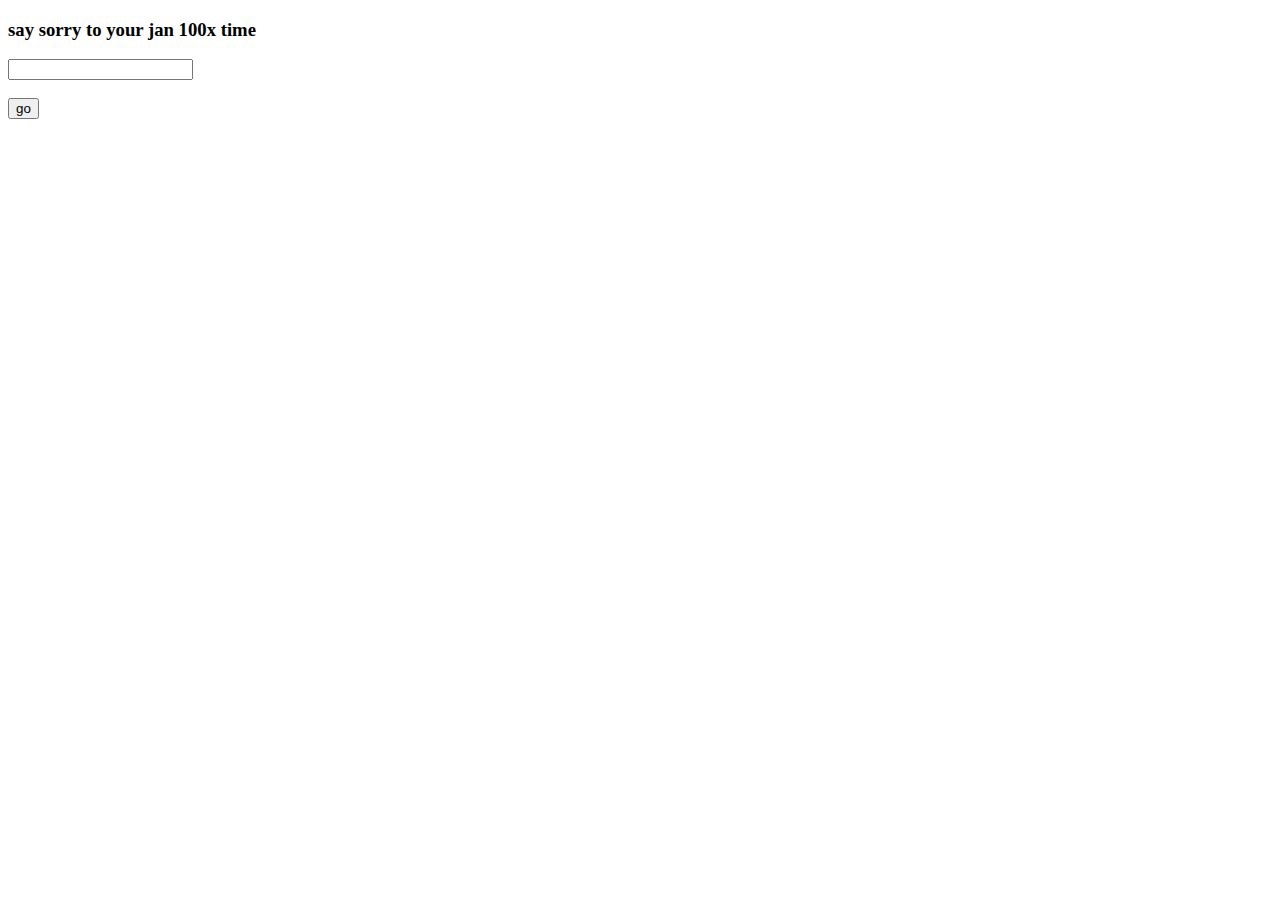
<file: docs/index.html>
<!DOCTYPE html>
<html lang="en">
<head>
    <meta charset="UTF-8">
    <meta name="viewport" content="width=device-width, initial-scale=1.0">
    <title>Document</title>
</head>
<body>
    <h3>say sorry to your jan 100x time</h3>
    <form id="myForm">
        <input type="text" id="fname"> <br><br>
        <input type="submit" value="go"> 
    </form>
<script src="./main.js"></script>

</body>
</html>
</file>
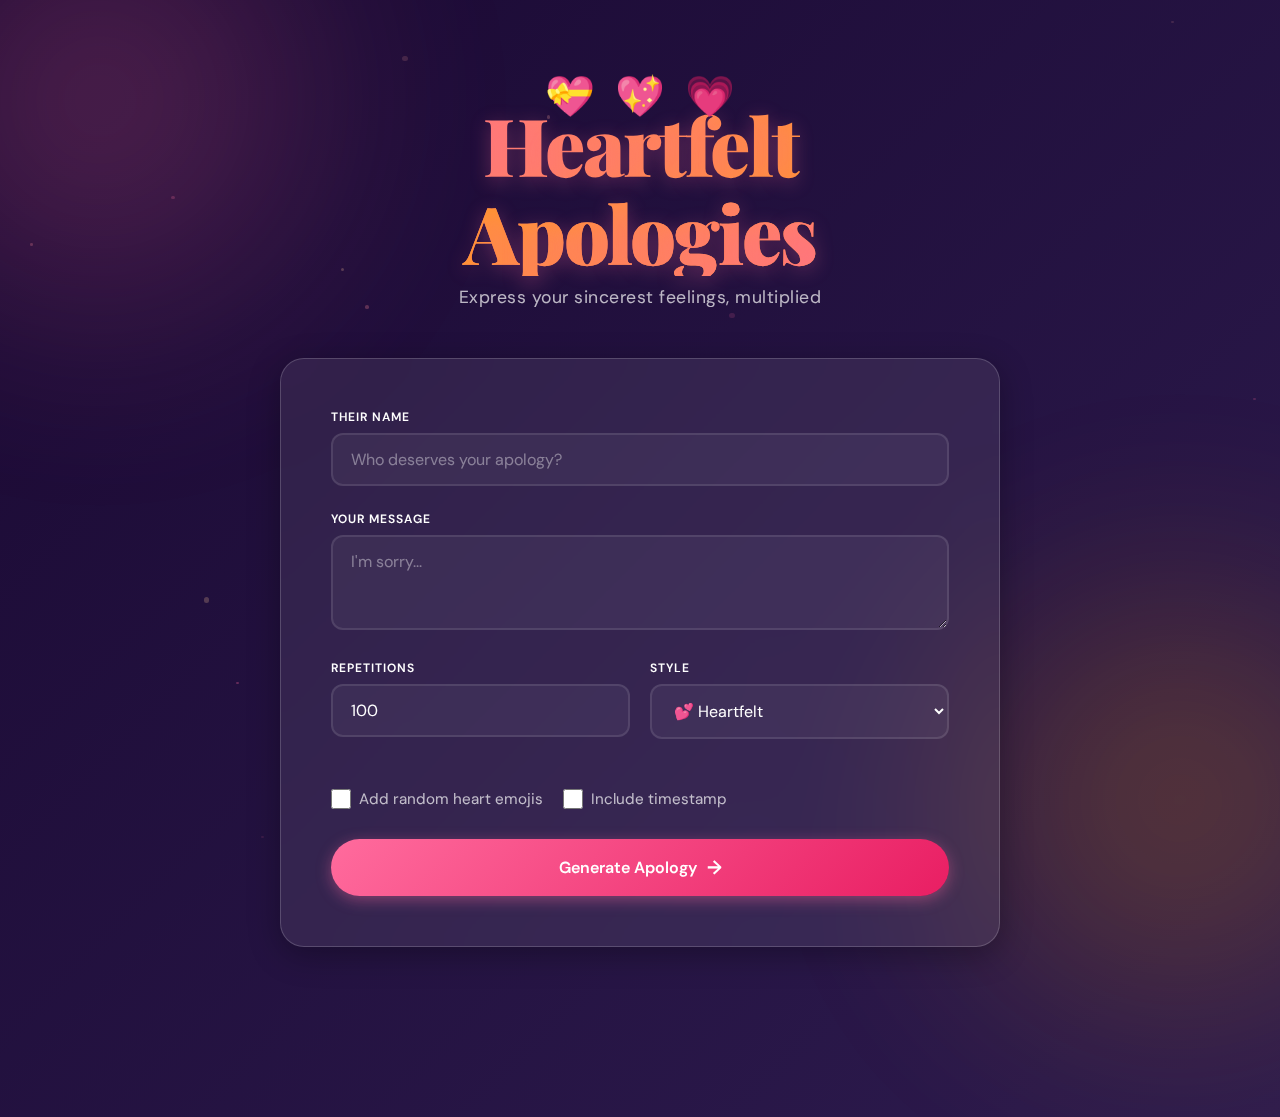
<file: v2/index.html>
<!DOCTYPE html>
<html lang="en">

<head>
  <meta charset="UTF-8">
  <meta name="viewport" content="width=device-width, initial-scale=1.0">
  <title>Apology Generator ✨</title>

  <link rel="icon" href="imgs2/favicon.ico">

  <!-- Google Fonts -->
  <link rel="preconnect" href="https://fonts.googleapis.com">
  <link rel="preconnect" href="https://fonts.gstatic.com" crossorigin>
  <link
    href="https://fonts.googleapis.com/css2?family=Playfair+Display:wght@700;900&family=DM+Sans:wght@400;500;700&display=swap"
    rel="stylesheet">

  <link rel="stylesheet" href="./src/style.css">
  <link rel="stylesheet" href="./src/media.css">
</head>

<body>
  <!-- Animated background particles -->
  <div class="particles-container" id="particles"></div>

  <!-- Glassmorphic container -->
  <div class="container">
    <div class="header-section">
      <div class="floating-hearts">
        <span class="heart">💝</span>
        <span class="heart">💖</span>
        <span class="heart">💗</span>
      </div>
      <h1 class="main-title">Heartfelt<br><span>Apologies</span></h1>
      <p class="subtitle">Express your sincerest feelings, multiplied</p>
    </div>

    <div class="card">
      <form id="apologyForm">
        <div class="input-group">
          <label for="nameInput">Their Name</label>
          <input type="text" id="nameInput" placeholder="Who deserves your apology?" required>
        </div>

        <div class="input-group">
          <label for="messageInput">Your Message</label>
          <textarea id="messageInput" placeholder="I'm sorry..." rows="3" required></textarea>
        </div>

        <div class="controls-row">
          <div class="input-group small">
            <label for="countInput">Repetitions</label>
            <input type="number" id="countInput" value="100" min="1" max="1000">
          </div>

          <div class="input-group small">
            <label for="styleSelect">Style</label>
            <select id="styleSelect">
              <option value="heartfelt">💕 Heartfelt</option>
              <option value="poetic">🌹 Poetic</option>
              <option value="sincere">✨ Sincere</option>
              <option value="playful">🎈 Playful</option>
            </select>
          </div>
        </div>

        <div class="checkbox-group">
          <label class="checkbox-label">
            <input type="checkbox" id="addEmojis">
            <span>Add random heart emojis</span>
          </label>
          <label class="checkbox-label">
            <input type="checkbox" id="addTimestamp">
            <span>Include timestamp</span>
          </label>
        </div>

        <div class="button-group">
          <button type="submit" class="btn btn-primary">
            <span class="btn-text">Generate Apology</span>
            <span class="btn-icon">→</span>
          </button>
        </div>
      </form>
    </div>

    <div id="outputSection" class="output-section" style="display: none;">
      <div class="output-header">
        <h3>Your Apology</h3>
        <div class="output-actions">
          <button id="copyButton" class="btn btn-secondary">
            <span class="btn-text">Copy</span>
            <span class="btn-icon">📋</span>
          </button>
          <button id="downloadButton" class="btn btn-secondary">
            <span class="btn-text">Download</span>
            <span class="btn-icon">💾</span>
          </button>
          <button id="shareButton" class="btn btn-secondary">
            <span class="btn-text">Share</span>
            <span class="btn-icon">📤</span>
          </button>
        </div>
      </div>
      <div id="output" class="output-content"></div>
      <div class="stats">
        <div class="stat-item">
          <span class="stat-label">Characters:</span>
          <span id="charCount" class="stat-value">0</span>
        </div>
        <div class="stat-item">
          <span class="stat-label">Words:</span>
          <span id="wordCount" class="stat-value">0</span>
        </div>
        <div class="stat-item">
          <span class="stat-label">Love Level:</span>
          <span id="loveLevel" class="stat-value">💖💖💖</span>
        </div>
      </div>
    </div>

    <!-- History Section -->
    <div id="historySection" class="history-section" style="display: none;">
      <h3>Recent Apologies</h3>
      <div id="historyList" class="history-list"></div>
    </div>
  </div>



  <!-- Toast notification -->
  <div id="toast" class="toast"></div>

  <script src="./src/main.js"></script>
</body>

</html>
</file>
<file: v2/src/style.css>
:root {
  --primary: #ff6b9d;
  --primary-dark: #e91e63;
  --secondary: #c44569;
  --accent: #ffa502;
  --bg-start: #1a0933;
  --bg-end: #2d1b4e;
  --glass-bg: rgba(255, 255, 255, 0.08);
  --glass-border: rgba(255, 255, 255, 0.18);
  --text-primary: #ffffff;
  --text-secondary: rgba(255, 255, 255, 0.7);
  --shadow: 0 8px 32px rgba(0, 0, 0, 0.3);
}

* {
  margin: 0;
  padding: 0;
  box-sizing: border-box;
}

body {
  font-family: 'DM Sans', sans-serif;
  background: linear-gradient(135deg, var(--bg-start) 0%, var(--bg-end) 100%);
  min-height: 100vh;
  color: var(--text-primary);
  overflow-x: hidden;
  position: relative;
}

/* Animated particles background */
.particles-container {
  position: fixed;
  top: 0;
  left: 0;
  width: 100%;
  height: 100%;
  pointer-events: none;
  z-index: 0;
}

.particles-container::before,
.particles-container::after {
  content: '';
  position: absolute;
  width: 500px;
  height: 500px;
  border-radius: 50%;
  filter: blur(100px);
  opacity: 0.3;
  animation: float 20s infinite ease-in-out;
}

.particles-container::before {
  background: radial-gradient(circle, var(--primary) 0%, transparent 70%);
  top: -200px;
  left: -200px;
  animation-delay: 0s;
}

.particles-container::after {
  background: radial-gradient(circle, var(--accent) 0%, transparent 70%);
  bottom: -200px;
  right: -200px;
  animation-delay: 10s;
}

@keyframes float {

  0%,
  100% {
    transform: translate(0, 0) scale(1);
  }

  25% {
    transform: translate(100px, 100px) scale(1.1);
  }

  50% {
    transform: translate(-50px, 150px) scale(0.9);
  }

  75% {
    transform: translate(-150px, 50px) scale(1.05);
  }
}

/* Main container */
.container {
  position: relative;
  z-index: 1;
  max-width: 700px;
  margin: 0 auto;
  padding: 40px 20px 120px;
  animation: fadeInUp 0.8s ease-out;
}

@keyframes fadeInUp {
  from {
    opacity: 0;
    transform: translateY(30px);
  }

  to {
    opacity: 1;
    transform: translateY(0);
  }
}

/* Header section */
.header-section {
  text-align: center;
  margin-bottom: 50px;
  position: relative;
}

.floating-hearts {
  position: absolute;
  top: -30px;
  left: 50%;
  transform: translateX(-50%);
  display: flex;
  gap: 20px;
}

.floating-hearts .heart {
  font-size: 2rem;
  animation: floatHeart 3s ease-in-out infinite;
  display: inline-block;
}

.floating-hearts .heart:nth-child(1) {
  animation-delay: 0s;
}

.floating-hearts .heart:nth-child(2) {
  animation-delay: 0.5s;
}

.floating-hearts .heart:nth-child(3) {
  animation-delay: 1s;
}

@keyframes floatHeart {

  0%,
  100% {
    transform: translateY(0) rotate(0deg);
  }

  50% {
    transform: translateY(-20px) rotate(10deg);
  }
}

.main-title {
  font-family: 'Playfair Display', serif;
  font-size: 4rem;
  font-weight: 900;
  line-height: 1.1;
  margin: 40px 0 10px;
  background: linear-gradient(135deg, var(--primary), var(--accent));
  -webkit-background-clip: text;
  -webkit-text-fill-color: transparent;
  background-clip: text;
  text-shadow: 0 4px 20px rgba(255, 107, 157, 0.3);
  letter-spacing: -2px;
}

.main-title span {
  display: block;
  background: linear-gradient(135deg, var(--accent), var(--primary));
  -webkit-background-clip: text;
  -webkit-text-fill-color: transparent;
  background-clip: text;
}

.subtitle {
  font-size: 1.1rem;
  color: var(--text-secondary);
  font-weight: 400;
  letter-spacing: 0.5px;
}

/* Glassmorphic card */
.card {
  background: var(--glass-bg);
  backdrop-filter: blur(20px);
  -webkit-backdrop-filter: blur(20px);
  border: 1px solid var(--glass-border);
  border-radius: 24px;
  padding: 40px;
  box-shadow: var(--shadow);
  margin-bottom: 30px;
  transition: transform 0.3s ease, box-shadow 0.3s ease;
}

.card:hover {
  transform: translateY(-5px);
  box-shadow: 0 12px 40px rgba(0, 0, 0, 0.4);
}

/* Form inputs */
.input-group {
  margin-bottom: 25px;
}

.input-group.small {
  flex: 1;
}

.input-group label {
  display: block;
  font-size: 0.9rem;
  font-weight: 600;
  margin-bottom: 8px;
  color: var(--text-primary);
  text-transform: uppercase;
  letter-spacing: 1px;
  font-size: 0.75rem;
}

input[type="text"],
input[type="number"],
textarea,
select {
  width: 100%;
  padding: 14px 18px;
  background: rgba(255, 255, 255, 0.05);
  border: 2px solid rgba(255, 255, 255, 0.1);
  border-radius: 12px;
  color: var(--text-primary);
  font-size: 1rem;
  font-family: 'DM Sans', sans-serif;
  transition: all 0.3s ease;
  outline: none;
}

input::placeholder,
textarea::placeholder {
  color: rgba(255, 255, 255, 0.4);
}

input:focus,
textarea:focus,
select:focus {
  background: rgba(255, 255, 255, 0.08);
  border-color: var(--primary);
  box-shadow: 0 0 0 4px rgba(255, 107, 157, 0.1);
}

textarea {
  resize: vertical;
  min-height: 80px;
}

/* Controls row */
.controls-row {
  display: flex;
  gap: 20px;
  margin-bottom: 25px;
}

/* Checkbox group */
.checkbox-group {
  display: flex;
  gap: 20px;
  margin-bottom: 30px;
  flex-wrap: wrap;
}

.checkbox-label {
  display: flex;
  align-items: center;
  gap: 8px;
  cursor: pointer;
  font-size: 0.95rem;
  color: var(--text-secondary);
  transition: color 0.3s ease;
}

.checkbox-label:hover {
  color: var(--text-primary);
}

.checkbox-label input[type="checkbox"] {
  width: 20px;
  height: 20px;
  cursor: pointer;
  accent-color: var(--primary);
}

/* Buttons */
.button-group {
  display: flex;
  gap: 15px;
  flex-wrap: wrap;
}

.btn {
  display: inline-flex;
  align-items: center;
  gap: 10px;
  padding: 16px 32px;
  border: none;
  border-radius: 50px;
  font-size: 1rem;
  font-weight: 600;
  font-family: 'DM Sans', sans-serif;
  cursor: pointer;
  transition: all 0.3s ease;
  position: relative;
  overflow: hidden;
}

.btn::before {
  content: '';
  position: absolute;
  top: 50%;
  left: 50%;
  width: 0;
  height: 0;
  border-radius: 50%;
  background: rgba(255, 255, 255, 0.2);
  transform: translate(-50%, -50%);
  transition: width 0.6s ease, height 0.6s ease;
}

.btn:hover::before {
  width: 300px;
  height: 300px;
}

.btn-primary {
  background: linear-gradient(135deg, var(--primary), var(--primary-dark));
  color: white;
  box-shadow: 0 4px 15px rgba(255, 107, 157, 0.4);
  width: 100%;
  justify-content: center;
}

.btn-primary:hover {
  transform: translateY(-2px);
  box-shadow: 0 6px 25px rgba(255, 107, 157, 0.6);
}

.btn-primary:active {
  transform: translateY(0);
}

.btn-secondary {
  background: rgba(255, 255, 255, 0.1);
  color: var(--text-primary);
  border: 1px solid rgba(255, 255, 255, 0.2);
  padding: 10px 20px;
  font-size: 0.9rem;
}

.btn-secondary:hover {
  background: rgba(255, 255, 255, 0.15);
  border-color: var(--primary);
}

.btn-text {
  position: relative;
  z-index: 1;
}

.btn-icon {
  position: relative;
  z-index: 1;
  font-size: 1.2rem;
}

/* Output section */
.output-section {
  background: var(--glass-bg);
  backdrop-filter: blur(20px);
  -webkit-backdrop-filter: blur(20px);
  border: 1px solid var(--glass-border);
  border-radius: 24px;
  padding: 30px;
  box-shadow: var(--shadow);
  margin-bottom: 30px;
  animation: slideIn 0.5s ease-out;
}

@keyframes slideIn {
  from {
    opacity: 0;
    transform: translateY(20px);
  }

  to {
    opacity: 1;
    transform: translateY(0);
  }
}

.output-header {
  display: flex;
  justify-content: space-between;
  align-items: center;
  margin-bottom: 20px;
  flex-wrap: wrap;
  gap: 15px;
}

.output-header h3 {
  font-family: 'Playfair Display', serif;
  font-size: 1.8rem;
  font-weight: 700;
  margin: 0;
}

.output-actions {
  display: flex;
  gap: 10px;
  flex-wrap: wrap;
}

.output-content {
  background: rgba(0, 0, 0, 0.2);
  border-radius: 16px;
  padding: 25px;
  max-height: 400px;
  overflow-y: auto;
  font-size: 1rem;
  line-height: 1.8;
  color: var(--text-secondary);
  margin-bottom: 20px;
  word-wrap: break-word;
}

.output-content::-webkit-scrollbar {
  width: 8px;
}

.output-content::-webkit-scrollbar-track {
  background: rgba(255, 255, 255, 0.05);
  border-radius: 10px;
}

.output-content::-webkit-scrollbar-thumb {
  background: var(--primary);
  border-radius: 10px;
}

/* Stats */
.stats {
  display: flex;
  gap: 25px;
  justify-content: center;
  flex-wrap: wrap;
}

.stat-item {
  display: flex;
  flex-direction: column;
  align-items: center;
  gap: 5px;
}

.stat-label {
  font-size: 0.85rem;
  color: var(--text-secondary);
  text-transform: uppercase;
  letter-spacing: 1px;
  font-weight: 600;
}

.stat-value {
  font-size: 1.5rem;
  font-weight: 700;
  color: var(--primary);
}

/* History section */
.history-section {
  background: var(--glass-bg);
  backdrop-filter: blur(20px);
  -webkit-backdrop-filter: blur(20px);
  border: 1px solid var(--glass-border);
  border-radius: 24px;
  padding: 30px;
  box-shadow: var(--shadow);
  animation: slideIn 0.5s ease-out;
}

.history-section h3 {
  font-family: 'Playfair Display', serif;
  font-size: 1.8rem;
  font-weight: 700;
  margin-bottom: 20px;
}


.history-list {
  display: flex;
  flex-direction: column;
  gap: 15px;
}

.history-item {
  background: rgba(0, 0, 0, 0.2);
  border-radius: 12px;
  padding: 15px;
  cursor: pointer;
  transition: all 0.3s ease;
  border: 1px solid transparent;
}

.history-item:hover {
  background: rgba(0, 0, 0, 0.3);
  border-color: var(--primary);
  transform: translateX(5px);
}

.history-item-header {
  display: flex;
  justify-content: space-between;
  align-items: center;
  margin-bottom: 5px;
}

.history-item-name {
  font-weight: 600;
  color: var(--text-primary);
}

.history-item-date {
  font-size: 0.85rem;
  color: var(--text-secondary);
}

.history-item-preview {
  font-size: 0.9rem;
  color: var(--text-secondary);
  overflow: hidden;
  text-overflow: ellipsis;
  white-space: nowrap;
}

/* Toast notification */
.toast {
  position: fixed;
  top: 30px;
  right: 30px;
  background: linear-gradient(135deg, var(--primary), var(--primary-dark));
  color: white;
  padding: 16px 24px;
  border-radius: 12px;
  box-shadow: 0 8px 30px rgba(0, 0, 0, 0.3);
  transform: translateX(400px);
  transition: transform 0.3s ease;
  z-index: 1000;
  font-weight: 600;
  display: flex;
  align-items: center;
  gap: 10px;
}

.toast.show {
  transform: translateX(0);
}

.toast::before {
  content: '✓';
  display: inline-flex;
  align-items: center;
  justify-content: center;
  width: 24px;
  height: 24px;
  background: rgba(255, 255, 255, 0.2);
  border-radius: 50%;
  font-weight: bold;
}

/* Responsive design */
@media (max-width: 768px) {
  .main-title {
    font-size: 2.5rem;
  }

  .card {
    padding: 25px;
  }

  .controls-row {
    flex-direction: column;
  }

  .output-header {
    flex-direction: column;
    align-items: flex-start;
  }

  .footer-content {
    flex-wrap: wrap;
    gap: 20px;
  }

  .toast {
    right: 20px;
    left: 20px;
    top: 20px;
  }
}

@media (max-width: 480px) {
  .container {
    padding: 20px 15px 120px;
  }

  .main-title {
    font-size: 2rem;
  }

  .card {
    padding: 20px;
  }

  .btn {
    padding: 14px 24px;
    font-size: 0.95rem;
  }
}
</file>
<file: v2/src/media.css>
/* Tablet and Desktop Adjustments */
@media only screen and (min-width: 768px) {
  .container {
    padding: 60px 40px 140px;
  }

  .main-title {
    font-size: 5rem;
  }

  .floating-hearts .heart {
    font-size: 2.5rem;
  }

  .card {
    padding: 50px;
  }

  .output-section {
    padding: 40px;
  }

  .history-section {
    padding: 40px;
  }
}

/* Large Desktop */
@media only screen and (min-width: 1200px) {
  .container {
    max-width: 800px;
  }

  .particles-container::before,
  .particles-container::after {
    width: 600px;
    height: 600px;
  }
}

/* Ultra-wide screens */
@media only screen and (min-width: 1600px) {
  .container {
    max-width: 900px;
  }
}

/* High DPI screens */
@media (-webkit-min-device-pixel-ratio: 2), (min-resolution: 192dpi) {
  .main-title {
    text-shadow: 0 4px 25px rgba(255, 107, 157, 0.4);
  }
}

/* Dark mode preference */
@media (prefers-color-scheme: dark) {
  :root {
    --glass-bg: rgba(255, 255, 255, 0.06);
    --shadow: 0 8px 40px rgba(0, 0, 0, 0.5);
  }
}

/* Reduce motion for accessibility */
@media (prefers-reduced-motion: reduce) {
  *,
  *::before,
  *::after {
    animation-duration: 0.01ms !important;
    animation-iteration-count: 1 !important;
    transition-duration: 0.01ms !important;
  }
}

/* Print styles */
@media print {
  .particles-container,
  .footer,
  .toast,
  .btn,
  .output-actions {
    display: none !important;
  }

  body {
    background: white;
    color: black;
  }

  .card,
  .output-section {
    background: white;
    border: 1px solid #ccc;
    box-shadow: none;
  }
}
</file>
